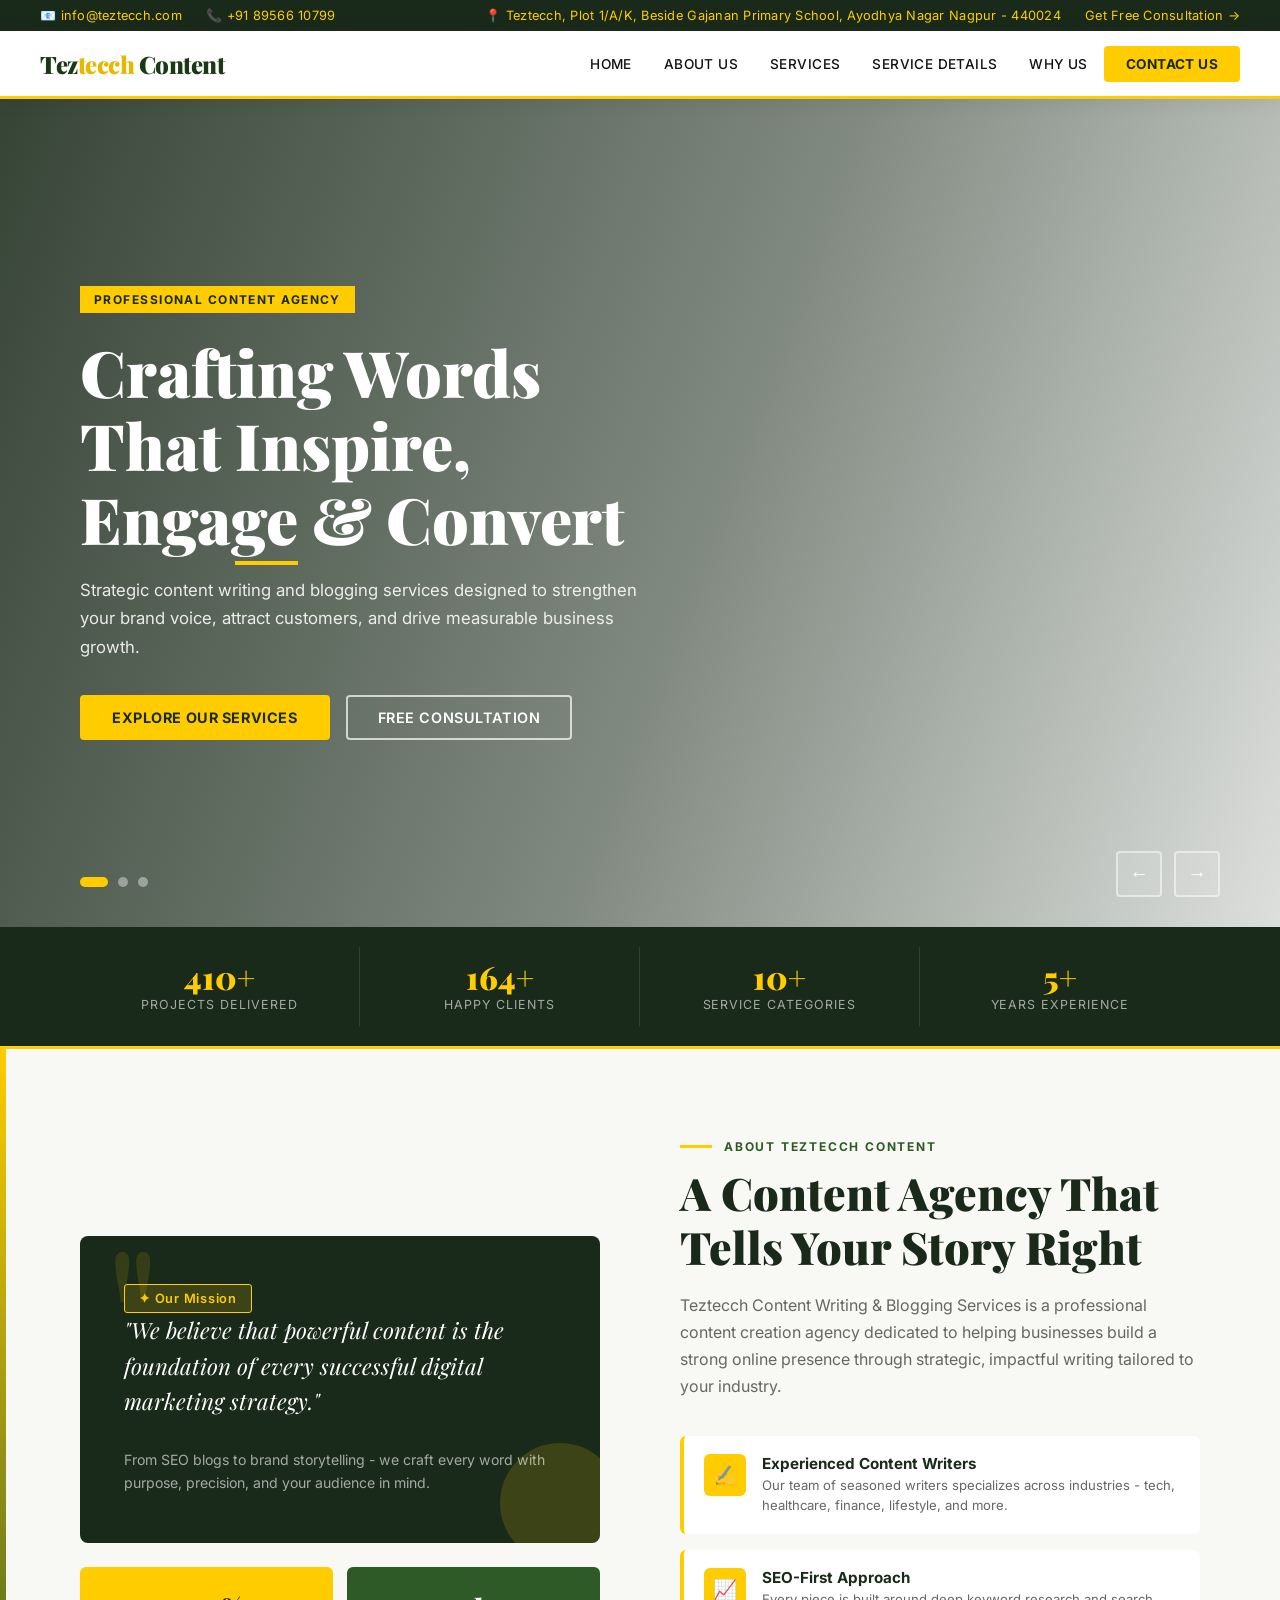
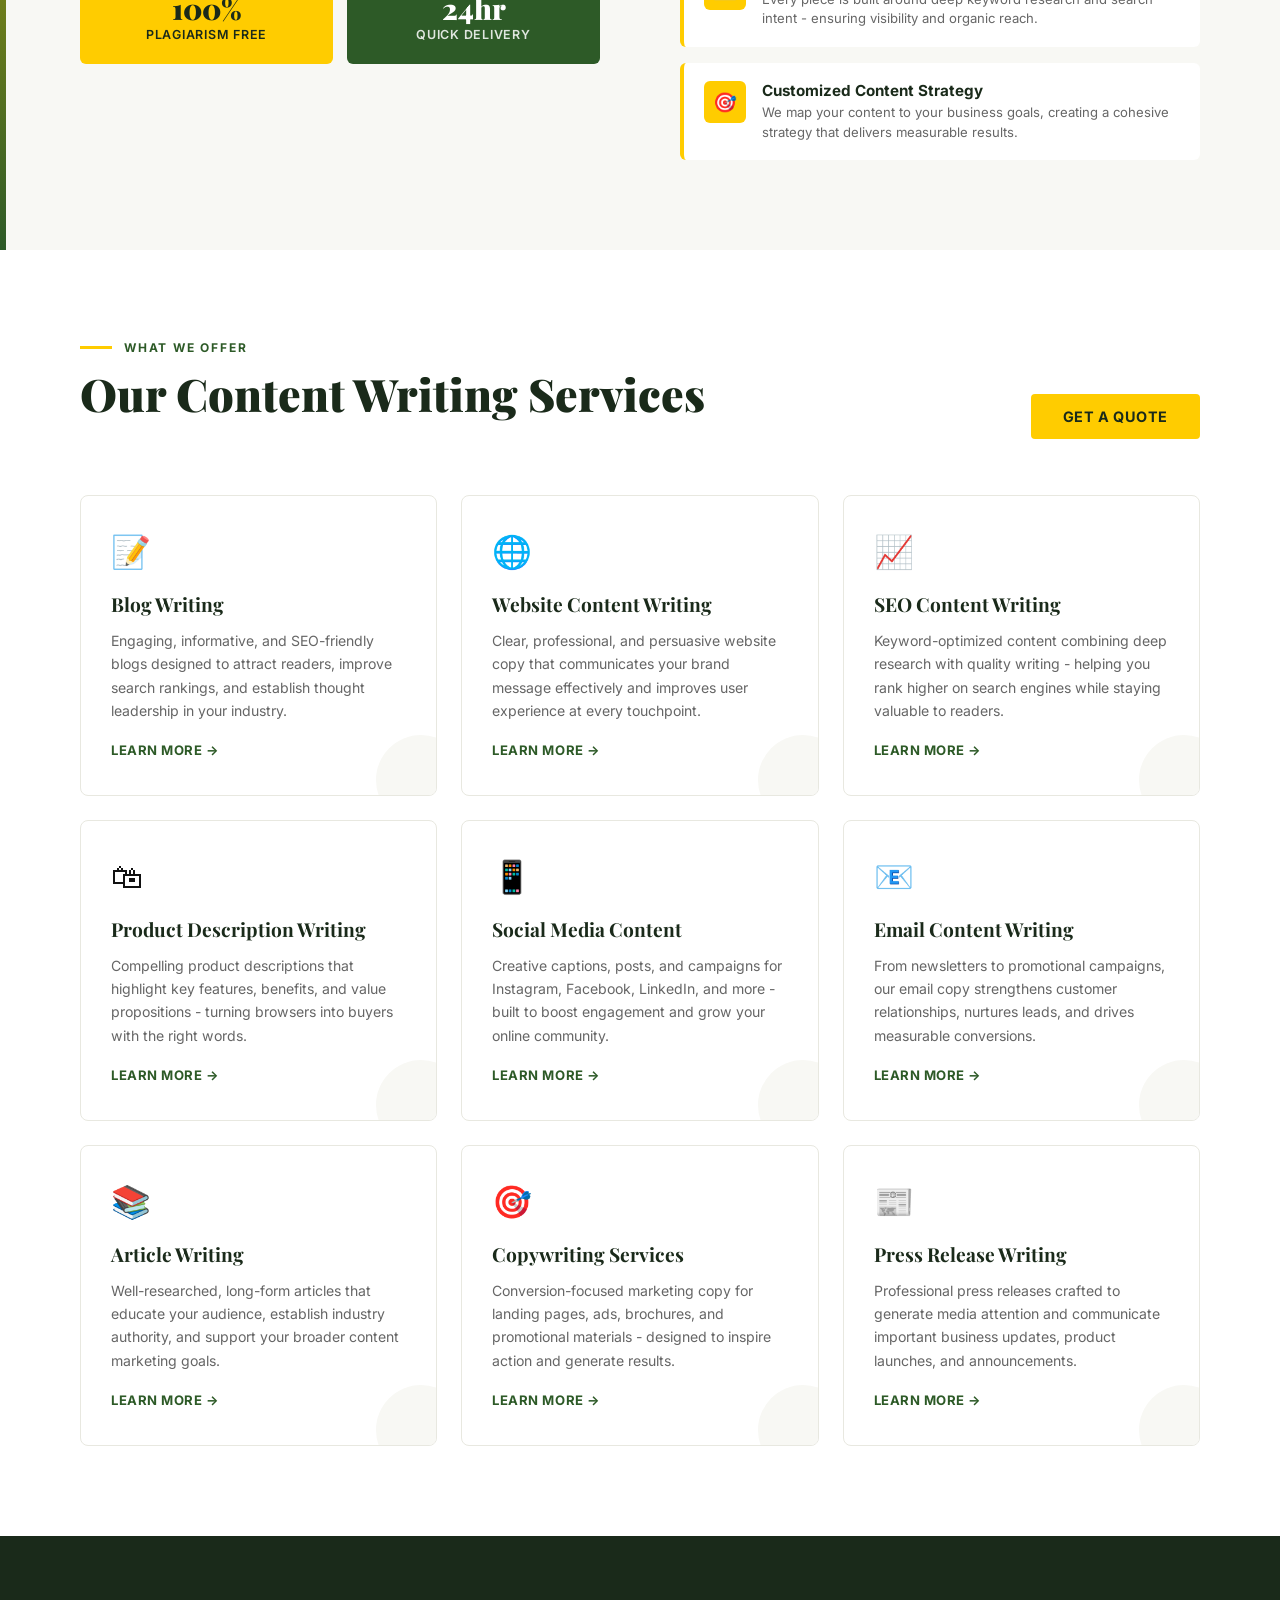
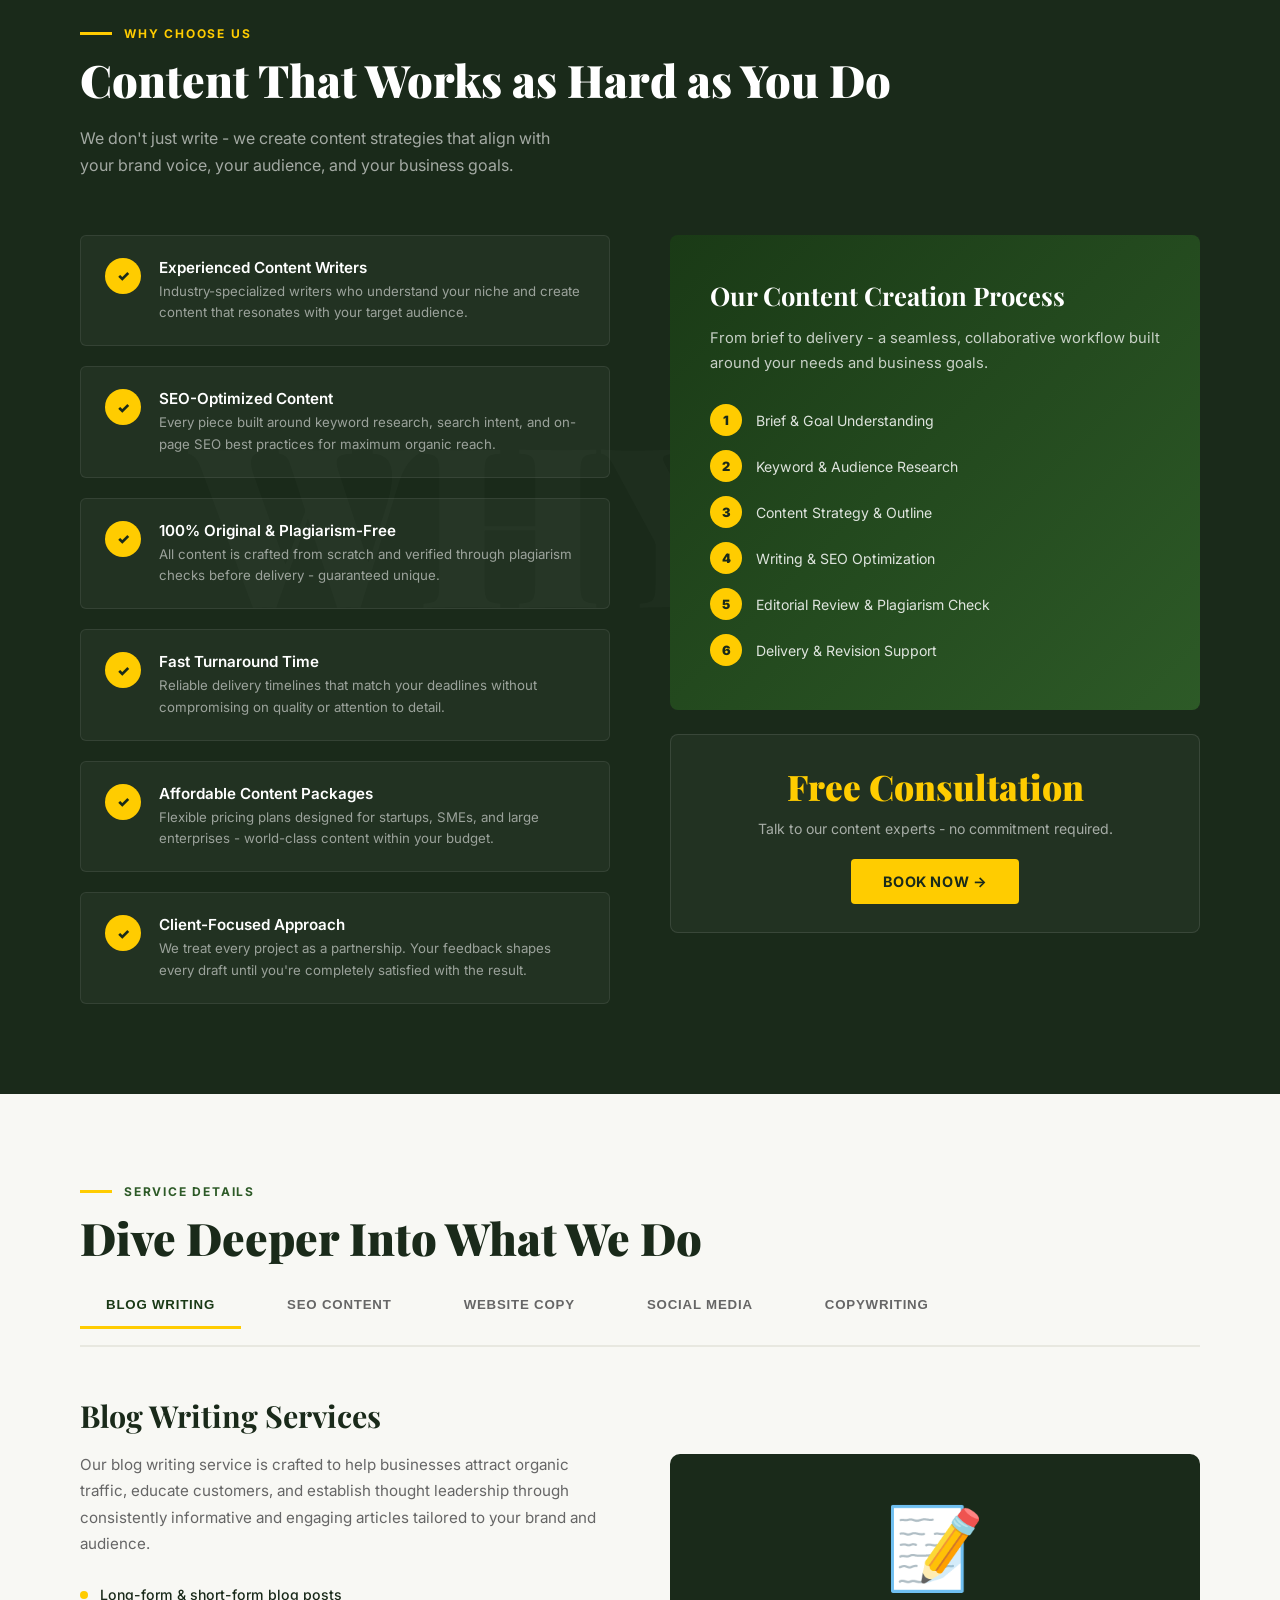
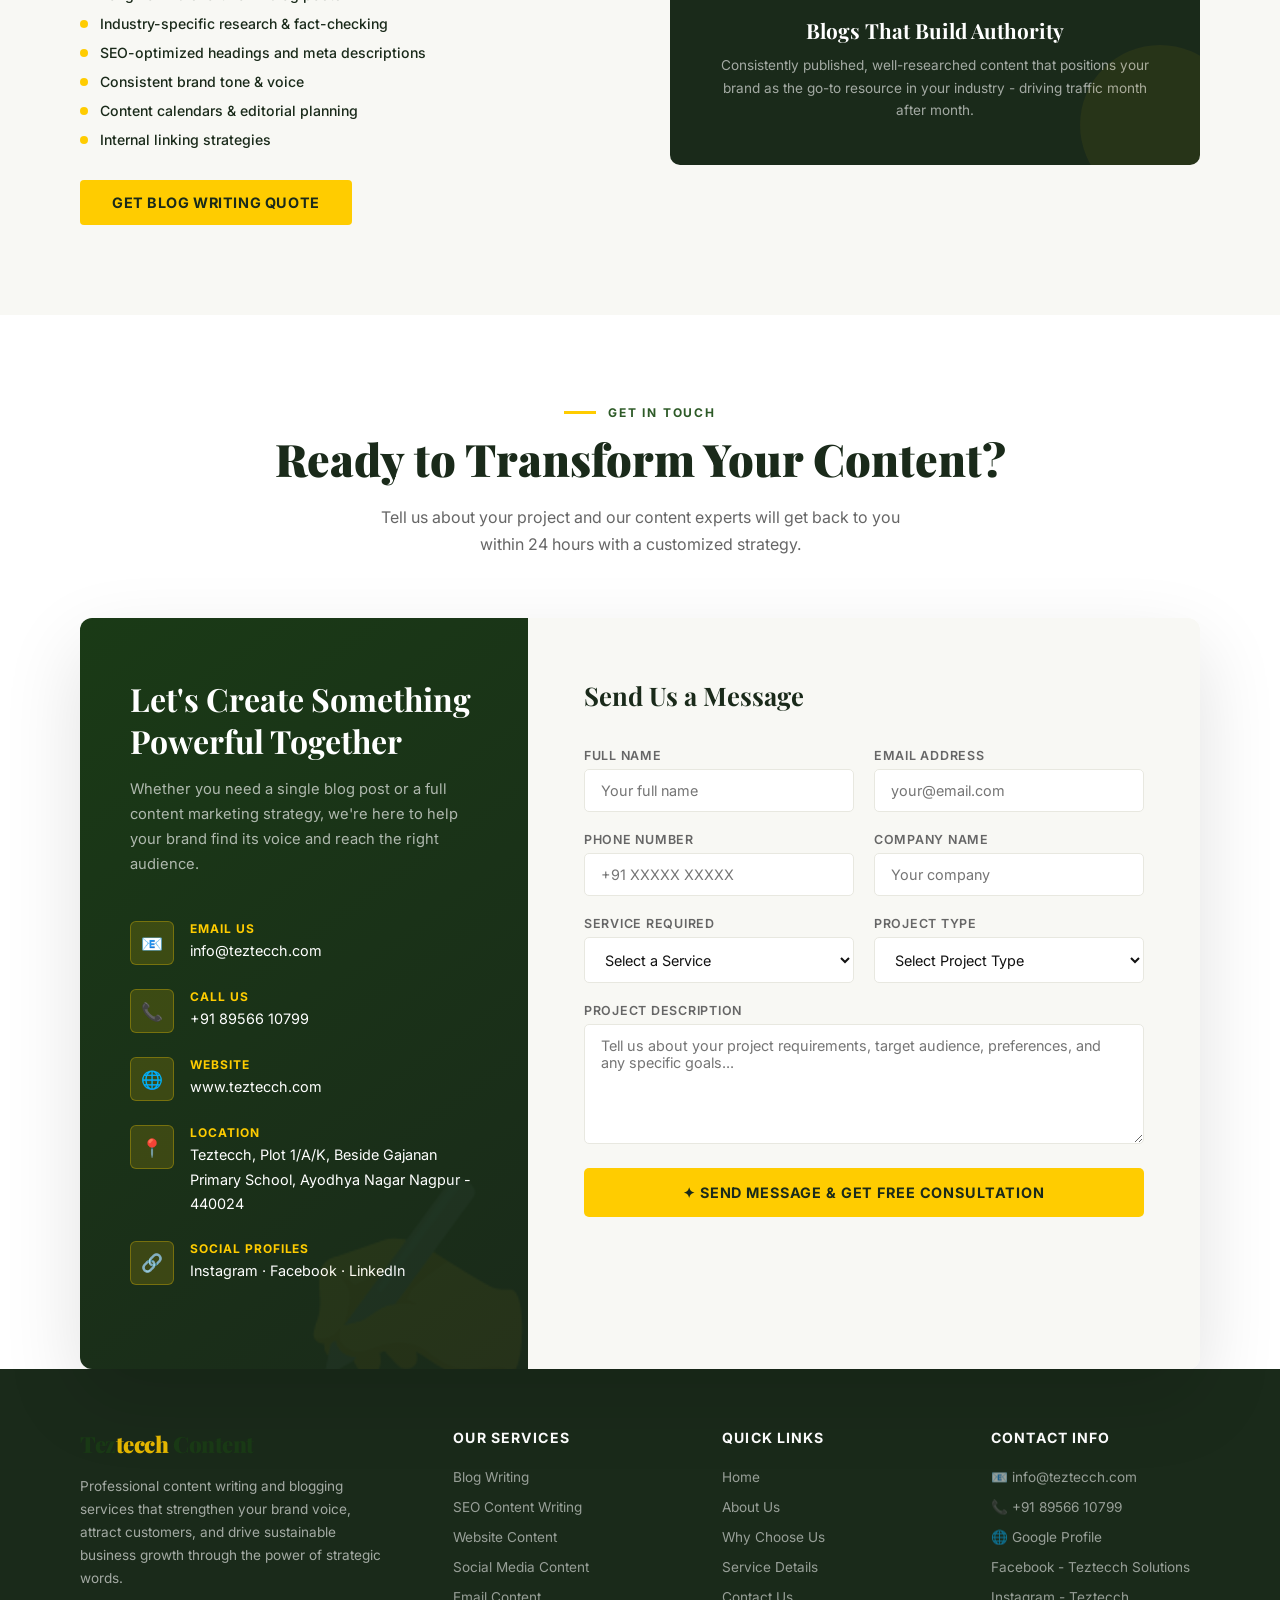
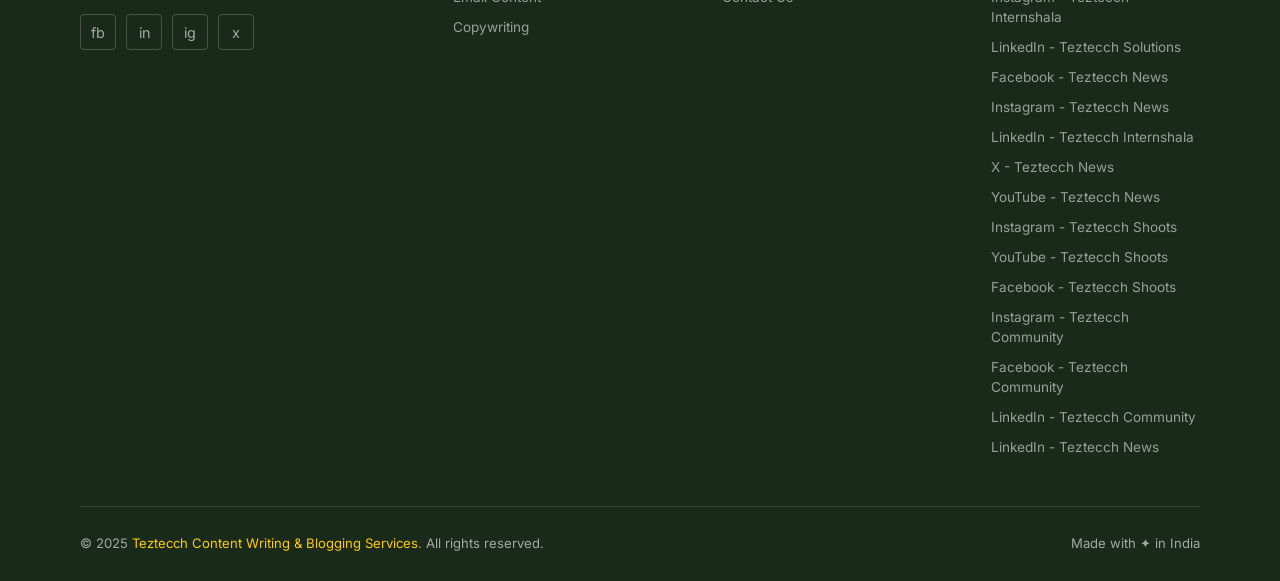
<file: index.html>
<!DOCTYPE html>
<html lang="en">
<head>
<meta charset="UTF-8">
<meta name="viewport" content="width=device-width, initial-scale=1.0">
<title>Teztecch Content Writing & Blogging Services</title>
<link rel="preconnect" href="https://fonts.googleapis.com">
<link rel="preconnect" href="https://fonts.gstatic.com" crossorigin>
<link href="https://fonts.googleapis.com/css2?family=Playfair+Display:ital,wght@0,400;0,700;0,900;1,400&family=Inter:wght@300;400;500;600;700&display=swap" rel="stylesheet">
<link rel="stylesheet" href="styles.css">
<link rel="stylesheet" href="contact-form.css">
<script defer src="script.js"></script>
<script defer src="contact-form.js"></script>
</head>
<body>

<div class="topbar">
  <div>
    <span>📧 info@teztecch.com</span>
    <span>📞 +91 89566 10799</span>
  </div>
  <div>
    <span>📍 Teztecch, Plot 1/A/K, Beside Gajanan Primary School, Ayodhya Nagar Nagpur - 440024</span>
    <a href="#contact">Get Free Consultation →</a>
  </div>
</div>

<nav id="navbar">
  <div class="logo">Tez<span>tecch</span> Content</div>
  <ul class="nav-links" id="navLinks">
    <li><a href="#hero">Home</a></li>
    <li><a href="#about">About Us</a></li>
    <li><a href="#services">Services</a></li>
    <li><a href="#details">Service Details</a></li>
    <li><a href="#why">Why Us</a></li>
    <li><a href="#contact" class="nav-cta">Contact Us</a></li>
  </ul>
  <button class="hamburger" id="hamburger" type="button" aria-label="Open menu" aria-expanded="false" aria-controls="navLinks">
    <span class="hamburger-icon">☰</span>
  </button>
</nav>

<section class="hero" id="hero">
  <div class="slide active" id="slide-0">
    <div class="slide-bg" style="background-image: url('https://images.unsplash.com/photo-1455390582262-044cdead277a?w=1600&q=80');"></div>
    <div class="slide-overlay"></div>
    <div class="slide-content">
      <div class="slide-tag">Professional Content Agency</div>
      <h1>Crafting Words That <span class="hero-underline">Inspire, Engage</span> & Convert</h1>
      <p>Strategic content writing and blogging services designed to strengthen your brand voice, attract customers, and drive measurable business growth.</p>
      <div class="slide-btns">
        <a href="#services" class="btn-primary">Explore Our Services</a>
        <a href="#contact" class="btn-outline">Free Consultation</a>
      </div>
    </div>
  </div>

  <div class="slide" id="slide-1">
    <div class="slide-bg" style="background-image: url('https://images.unsplash.com/photo-1542435503-5c7d20e0bf12?w=1600&q=80');"></div>
    <div class="slide-overlay"></div>
    <div class="slide-content">
      <div class="slide-tag">SEO Content Writing</div>
      <h1>Content That <span class="hero-underline">Ranks Higher</span> on Search Engines</h1>
      <p>Keyword-optimized blogs and website content that drive organic traffic while delivering real value to your readers. Your growth starts with the right words.</p>
      <div class="slide-btns">
        <a href="#services" class="btn-primary">Our SEO Services</a>
        <a href="#about" class="btn-outline">Learn More</a>
      </div>
    </div>
  </div>

  <div class="slide" id="slide-2">
    <div class="slide-bg" style="background-image: url('https://images.unsplash.com/photo-1499750310107-5fef28a66643?w=1600&q=80');"></div>
    <div class="slide-overlay"></div>
    <div class="slide-content">
      <div class="slide-tag">Brand Storytelling</div>
      <h1>Your Brand Has a <span class="hero-underline">Story Worth</span> Telling</h1>
      <p>We transform your unique business vision into compelling narratives that build credibility, foster trust, and turn readers into loyal customers.</p>
      <div class="slide-btns">
        <a href="#contact" class="btn-primary">Start Your Story</a>
        <a href="#why" class="btn-outline">Why Choose Us</a>
      </div>
    </div>
  </div>

  <div class="slider-controls" id="sliderDots">
    <button class="dot active" type="button" aria-label="Go to slide 1"></button>
    <button class="dot" type="button" aria-label="Go to slide 2"></button>
    <button class="dot" type="button" aria-label="Go to slide 3"></button>
  </div>

  <div class="slider-arrows">
    <button class="arrow-btn" type="button" aria-label="Previous slide">&#8592;</button>
    <button class="arrow-btn" type="button" aria-label="Next slide">&#8594;</button>
  </div>
</section>

<div class="stats-bar">
  <div class="stat-item reveal">
    <div class="stat-num" data-target="500">0</div>
    <div class="stat-label">Projects Delivered</div>
  </div>
  <div class="stat-item reveal">
    <div class="stat-num" data-target="200">0</div>
    <div class="stat-label">Happy Clients</div>
  </div>
  <div class="stat-item reveal">
    <div class="stat-num" data-target="10">0</div>
    <div class="stat-label">Service Categories</div>
  </div>
  <div class="stat-item reveal">
    <div class="stat-num" data-target="5">0</div>
    <div class="stat-label">Years Experience</div>
  </div>
</div>

<section id="about">
  <div class="about-grid">
    <div class="about-visual reveal">
      <div class="about-card-main">
        <div class="mission-tag">✦ Our Mission</div>
        <blockquote>"We believe that powerful content is the foundation of every successful digital marketing strategy."</blockquote>
        <p class="about-note">From SEO blogs to brand storytelling - we craft every word with purpose, precision, and your audience in mind.</p>
        <div class="about-card-accent"></div>
      </div>
      <div class="about-badges">
        <div class="about-badge yellow-badge">
          <div class="badge-num">100%</div>
          <div class="badge-label">Plagiarism Free</div>
        </div>
        <div class="about-badge green-badge">
          <div class="badge-num">24hr</div>
          <div class="badge-label">Quick Delivery</div>
        </div>
      </div>
    </div>

    <div class="reveal">
      <div class="section-eyebrow">About Teztecch Content</div>
      <h2 class="section-title">A Content Agency That Tells Your Story Right</h2>
      <p class="section-sub about-text">Teztecch Content Writing & Blogging Services is a professional content creation agency dedicated to helping businesses build a strong online presence through strategic, impactful writing tailored to your industry.</p>
      <div class="about-features">
        <div class="about-feature">
          <div class="feature-icon">✍</div>
          <div class="feature-text">
            <h4>Experienced Content Writers</h4>
            <p>Our team of seasoned writers specializes across industries - tech, healthcare, finance, lifestyle, and more.</p>
          </div>
        </div>
        <div class="about-feature">
          <div class="feature-icon">📈</div>
          <div class="feature-text">
            <h4>SEO-First Approach</h4>
            <p>Every piece is built around deep keyword research and search intent - ensuring visibility and organic reach.</p>
          </div>
        </div>
        <div class="about-feature">
          <div class="feature-icon">🎯</div>
          <div class="feature-text">
            <h4>Customized Content Strategy</h4>
            <p>We map your content to your business goals, creating a cohesive strategy that delivers measurable results.</p>
          </div>
        </div>
      </div>
    </div>
  </div>
</section>

<section id="services">
  <div class="services-header reveal">
    <div>
      <div class="section-eyebrow">What We Offer</div>
      <h2 class="section-title">Our Content Writing Services</h2>
    </div>
    <a href="#contact" class="btn-primary services-quote">Get a Quote</a>
  </div>

  <div class="services-grid">
    <div class="service-card reveal">
      <span class="service-icon">📝</span>
      <h3>Blog Writing</h3>
      <p>Engaging, informative, and SEO-friendly blogs designed to attract readers, improve search rankings, and establish thought leadership in your industry.</p>
      <a href="#details" class="service-link">Learn More →</a>
    </div>
    <div class="service-card reveal">
      <span class="service-icon">🌐</span>
      <h3>Website Content Writing</h3>
      <p>Clear, professional, and persuasive website copy that communicates your brand message effectively and improves user experience at every touchpoint.</p>
      <a href="#details" class="service-link">Learn More →</a>
    </div>
    <div class="service-card reveal">
      <span class="service-icon">📈</span>
      <h3>SEO Content Writing</h3>
      <p>Keyword-optimized content combining deep research with quality writing - helping you rank higher on search engines while staying valuable to readers.</p>
      <a href="#details" class="service-link">Learn More →</a>
    </div>
    <div class="service-card reveal">
      <span class="service-icon">🛍</span>
      <h3>Product Description Writing</h3>
      <p>Compelling product descriptions that highlight key features, benefits, and value propositions - turning browsers into buyers with the right words.</p>
      <a href="#details" class="service-link">Learn More →</a>
    </div>
    <div class="service-card reveal">
      <span class="service-icon">📱</span>
      <h3>Social Media Content</h3>
      <p>Creative captions, posts, and campaigns for Instagram, Facebook, LinkedIn, and more - built to boost engagement and grow your online community.</p>
      <a href="#details" class="service-link">Learn More →</a>
    </div>
    <div class="service-card reveal">
      <span class="service-icon">📧</span>
      <h3>Email Content Writing</h3>
      <p>From newsletters to promotional campaigns, our email copy strengthens customer relationships, nurtures leads, and drives measurable conversions.</p>
      <a href="#details" class="service-link">Learn More →</a>
    </div>
    <div class="service-card reveal">
      <span class="service-icon">📚</span>
      <h3>Article Writing</h3>
      <p>Well-researched, long-form articles that educate your audience, establish industry authority, and support your broader content marketing goals.</p>
      <a href="#details" class="service-link">Learn More →</a>
    </div>
    <div class="service-card reveal">
      <span class="service-icon">🎯</span>
      <h3>Copywriting Services</h3>
      <p>Conversion-focused marketing copy for landing pages, ads, brochures, and promotional materials - designed to inspire action and generate results.</p>
      <a href="#details" class="service-link">Learn More →</a>
    </div>
    <div class="service-card reveal">
      <span class="service-icon">📰</span>
      <h3>Press Release Writing</h3>
      <p>Professional press releases crafted to generate media attention and communicate important business updates, product launches, and announcements.</p>
      <a href="#details" class="service-link">Learn More →</a>
    </div>
  </div>
</section>

<section id="why">
  <div class="reveal">
    <div class="section-eyebrow">Why Choose Us</div>
    <h2 class="section-title">Content That Works as Hard as You Do</h2>
    <p class="section-sub">We don't just write - we create content strategies that align with your brand voice, your audience, and your business goals.</p>
  </div>

  <div class="why-grid">
    <div class="why-list">
      <div class="why-item reveal">
        <div class="why-check">✓</div>
        <div>
          <h4>Experienced Content Writers</h4>
          <p>Industry-specialized writers who understand your niche and create content that resonates with your target audience.</p>
        </div>
      </div>
      <div class="why-item reveal">
        <div class="why-check">✓</div>
        <div>
          <h4>SEO-Optimized Content</h4>
          <p>Every piece built around keyword research, search intent, and on-page SEO best practices for maximum organic reach.</p>
        </div>
      </div>
      <div class="why-item reveal">
        <div class="why-check">✓</div>
        <div>
          <h4>100% Original & Plagiarism-Free</h4>
          <p>All content is crafted from scratch and verified through plagiarism checks before delivery - guaranteed unique.</p>
        </div>
      </div>
      <div class="why-item reveal">
        <div class="why-check">✓</div>
        <div>
          <h4>Fast Turnaround Time</h4>
          <p>Reliable delivery timelines that match your deadlines without compromising on quality or attention to detail.</p>
        </div>
      </div>
      <div class="why-item reveal">
        <div class="why-check">✓</div>
        <div>
          <h4>Affordable Content Packages</h4>
          <p>Flexible pricing plans designed for startups, SMEs, and large enterprises - world-class content within your budget.</p>
        </div>
      </div>
      <div class="why-item reveal">
        <div class="why-check">✓</div>
        <div>
          <h4>Client-Focused Approach</h4>
          <p>We treat every project as a partnership. Your feedback shapes every draft until you're completely satisfied with the result.</p>
        </div>
      </div>
    </div>

    <div class="why-visual reveal">
      <div class="why-feature-box">
        <h3>Our Content Creation Process</h3>
        <p>From brief to delivery - a seamless, collaborative workflow built around your needs and business goals.</p>
        <div class="process-steps">
          <div class="process-step"><div class="step-num">1</div><span>Brief & Goal Understanding</span></div>
          <div class="process-step"><div class="step-num">2</div><span>Keyword & Audience Research</span></div>
          <div class="process-step"><div class="step-num">3</div><span>Content Strategy & Outline</span></div>
          <div class="process-step"><div class="step-num">4</div><span>Writing & SEO Optimization</span></div>
          <div class="process-step"><div class="step-num">5</div><span>Editorial Review & Plagiarism Check</span></div>
          <div class="process-step"><div class="step-num">6</div><span>Delivery & Revision Support</span></div>
        </div>
      </div>
      <div class="consultation-card">
        <div class="consultation-title">Free Consultation</div>
        <p>Talk to our content experts - no commitment required.</p>
        <a href="#contact" class="btn-primary">Book Now →</a>
      </div>
    </div>
  </div>
</section>

<section id="details">
  <div class="reveal">
    <div class="section-eyebrow">Service Details</div>
    <h2 class="section-title">Dive Deeper Into What We Do</h2>
  </div>

  <div class="details-tabs reveal">
    <button class="tab-btn active" type="button" data-tab="tab-blog">Blog Writing</button>
    <button class="tab-btn" type="button" data-tab="tab-seo">SEO Content</button>
    <button class="tab-btn" type="button" data-tab="tab-web">Website Copy</button>
    <button class="tab-btn" type="button" data-tab="tab-social">Social Media</button>
    <button class="tab-btn" type="button" data-tab="tab-copy">Copywriting</button>
  </div>

  <div id="tab-blog" class="tab-panel active">
    <div class="detail-content reveal">
      <h3>Blog Writing Services</h3>
      <p>Our blog writing service is crafted to help businesses attract organic traffic, educate customers, and establish thought leadership through consistently informative and engaging articles tailored to your brand and audience.</p>
      <div class="detail-points">
        <div class="detail-point">Long-form & short-form blog posts</div>
        <div class="detail-point">Industry-specific research & fact-checking</div>
        <div class="detail-point">SEO-optimized headings and meta descriptions</div>
        <div class="detail-point">Consistent brand tone & voice</div>
        <div class="detail-point">Content calendars & editorial planning</div>
        <div class="detail-point">Internal linking strategies</div>
      </div>
      <a href="#contact" class="btn-primary detail-cta">Get Blog Writing Quote</a>
    </div>
    <div class="detail-visual reveal">
      <span class="detail-visual-icon">📝</span>
      <h4>Blogs That Build Authority</h4>
      <p>Consistently published, well-researched content that positions your brand as the go-to resource in your industry - driving traffic month after month.</p>
    </div>
  </div>

  <div id="tab-seo" class="tab-panel">
    <div class="detail-content reveal">
      <h3>SEO Content Writing</h3>
      <p>Our SEO specialists combine advanced keyword research with quality writing to create content that ranks on the first page of Google while remaining genuinely valuable and engaging to human readers.</p>
      <div class="detail-points">
        <div class="detail-point">Comprehensive keyword research & mapping</div>
        <div class="detail-point">Competitor content gap analysis</div>
        <div class="detail-point">On-page SEO (titles, meta, H1-H6 structure)</div>
        <div class="detail-point">LSI keyword integration</div>
        <div class="detail-point">Schema markup guidance</div>
        <div class="detail-point">Monthly performance reporting</div>
      </div>
      <a href="#contact" class="btn-primary detail-cta">Improve Your Rankings</a>
    </div>
    <div class="detail-visual reveal">
      <span class="detail-visual-icon">📈</span>
      <h4>Rank. Convert. Grow.</h4>
      <p>SEO content that doesn't just rank - it converts visitors into leads and customers through strategic, intent-driven writing.</p>
    </div>
  </div>

  <div id="tab-web" class="tab-panel">
    <div class="detail-content reveal">
      <h3>Website Content Writing</h3>
      <p>We create clear, professional, and persuasive website copy that reflects your brand identity, communicates your value proposition, and guides visitors toward taking the next step.</p>
      <div class="detail-points">
        <div class="detail-point">Homepage & landing page copy</div>
        <div class="detail-point">About us & team page narratives</div>
        <div class="detail-point">Service & product page descriptions</div>
        <div class="detail-point">CTA optimization for conversions</div>
        <div class="detail-point">FAQs, policies & legal content</div>
        <div class="detail-point">Tone-of-voice guides</div>
      </div>
      <a href="#contact" class="btn-primary detail-cta">Revamp Your Website Copy</a>
    </div>
    <div class="detail-visual reveal">
      <span class="detail-visual-icon">🌐</span>
      <h4>Words That Welcome & Convert</h4>
      <p>Your website is your best salesperson. We write copy that instantly communicates your value and keeps visitors engaged from first click to final CTA.</p>
    </div>
  </div>

  <div id="tab-social" class="tab-panel">
    <div class="detail-content reveal">
      <h3>Social Media Content</h3>
      <p>We craft creative, platform-specific content for Instagram, Facebook, LinkedIn, and X - from compelling captions and campaign themes to full content calendars that keep your audience engaged.</p>
      <div class="detail-points">
        <div class="detail-point">Monthly content calendars</div>
        <div class="detail-point">Instagram captions & hashtag strategy</div>
        <div class="detail-point">LinkedIn thought-leadership posts</div>
        <div class="detail-point">Facebook post copy & ad captions</div>
        <div class="detail-point">Campaign concepts & seasonal content</div>
        <div class="detail-point">Bio & profile optimization copy</div>
      </div>
      <a href="#contact" class="btn-primary detail-cta">Boost Your Social Presence</a>
    </div>
    <div class="detail-visual reveal">
      <span class="detail-visual-icon">📱</span>
      <h4>Content That Stops the Scroll</h4>
      <p>In a sea of noise, your content needs to stand out instantly. We write social copy that sparks engagement, builds community, and drives brand awareness.</p>
    </div>
  </div>

  <div id="tab-copy" class="tab-panel">
    <div class="detail-content reveal">
      <h3>Copywriting Services</h3>
      <p>Our conversion copywriters create persuasive marketing materials - landing pages, ads, brochures, and pitch decks - designed with one goal: to inspire action and generate measurable results for your business.</p>
      <div class="detail-points">
        <div class="detail-point">Landing page & sales page copy</div>
        <div class="detail-point">Google & Meta ad copy</div>
        <div class="detail-point">Brochure & flyer content</div>
        <div class="detail-point">Pitch decks & investor narratives</div>
        <div class="detail-point">Video scripts & explainer copy</div>
        <div class="detail-point">A/B testing copy variations</div>
      </div>
      <a href="#contact" class="btn-primary detail-cta">Drive More Conversions</a>
    </div>
    <div class="detail-visual reveal">
      <span class="detail-visual-icon">🎯</span>
      <h4>Copy That Converts</h4>
      <p>Every word earns its place. Our copywriting is rooted in consumer psychology and proven frameworks that turn readers into buyers, every time.</p>
    </div>
  </div>
</section>

<section id="contact">
  <div class="contact-intro reveal">
    <div class="section-eyebrow contact-eyebrow">Get In Touch</div>
    <h2 class="section-title contact-title">Ready to Transform Your Content?</h2>
    <p class="section-sub contact-sub">Tell us about your project and our content experts will get back to you within 24 hours with a customized strategy.</p>
  </div>

  <div class="contact-grid reveal">
    <div class="contact-info">
      <h3>Let's Create Something Powerful Together</h3>
      <p>Whether you need a single blog post or a full content marketing strategy, we're here to help your brand find its voice and reach the right audience.</p>

      <div class="contact-detail">
        <div class="contact-detail-icon">📧</div>
        <div>
          <h5>Email Us</h5>
          <p>info@teztecch.com</p>
        </div>
      </div>
      <div class="contact-detail">
        <div class="contact-detail-icon">📞</div>
        <div>
          <h5>Call Us</h5>
          <p><a href="tel:+918956610799">+91 89566 10799</a></p>
        </div>
      </div>
      <div class="contact-detail">
        <div class="contact-detail-icon">🌐</div>
        <div>
          <h5>Website</h5>
          <p>www.teztecch.com</p>
        </div>
      </div>
      <div class="contact-detail">
        <div class="contact-detail-icon">📍</div>
        <div>
          <h5>Location</h5>
          <p>Teztecch, Plot 1/A/K, Beside Gajanan Primary School, Ayodhya Nagar Nagpur - 440024</p>
        </div>
      </div>
      <div class="contact-detail">
        <div class="contact-detail-icon">🔗</div>
        <div>
          <h5>Social Profiles</h5>
          <p>
            <a href="https://www.instagram.com/teztecch_internshala_?igsh=MXVpcW4wNjFvZGV6eg==" target="_blank" rel="noopener noreferrer">Instagram</a> ·
            <a href="https://www.facebook.com/share/1BpdQfg9Eu/" target="_blank" rel="noopener noreferrer">Facebook</a> ·
            <a href="https://www.linkedin.com/company/teztecchsolutions/" target="_blank" rel="noopener noreferrer">LinkedIn</a>
          </p>
        </div>
      </div>
    </div>

    <div class="contact-form-wrap" id="contactFormMount"></div>
  </div>
</section>

<footer>
  <div class="footer-grid">
    <div class="footer-brand">
      <div class="logo">Tez<span>tecch</span> Content</div>
      <p>Professional content writing and blogging services that strengthen your brand voice, attract customers, and drive sustainable business growth through the power of strategic words.</p>
      <div class="social-links">
        <a href="https://www.facebook.com/share/1BpdQfg9Eu/" class="social-link" target="_blank" rel="noopener noreferrer">fb</a>
        <a href="https://www.linkedin.com/company/teztecchsolutions/" class="social-link" target="_blank" rel="noopener noreferrer">in</a>
        <a href="https://www.instagram.com/teztecch_internshala_?igsh=MXVpcW4wNjFvZGV6eg==" class="social-link" target="_blank" rel="noopener noreferrer">ig</a>
        <a href="https://x.com/TeztecchNews" class="social-link" target="_blank" rel="noopener noreferrer">x</a>
      </div>
    </div>
    <div class="footer-col">
      <h4>Our Services</h4>
      <ul>
        <li><a href="#services">Blog Writing</a></li>
        <li><a href="#services">SEO Content Writing</a></li>
        <li><a href="#services">Website Content</a></li>
        <li><a href="#services">Social Media Content</a></li>
        <li><a href="#services">Email Content</a></li>
        <li><a href="#services">Copywriting</a></li>
      </ul>
    </div>
    <div class="footer-col">
      <h4>Quick Links</h4>
      <ul>
        <li><a href="#hero">Home</a></li>
        <li><a href="#about">About Us</a></li>
        <li><a href="#why">Why Choose Us</a></li>
        <li><a href="#details">Service Details</a></li>
        <li><a href="#contact">Contact Us</a></li>
      </ul>
    </div>
    <div class="footer-col">
      <h4>Contact Info</h4>
      <ul>
        <li><a href="mailto:info@teztecch.com">📧 info@teztecch.com</a></li>
        <li><a href="tel:+918956610799">📞 +91 89566 10799</a></li>
        <li><a href="https://share.google/euGa3iUNjhhu7MTXf" target="_blank" rel="noopener noreferrer">🌐 Google Profile</a></li>
        <li><a href="https://www.facebook.com/share/1BpdQfg9Eu/" target="_blank" rel="noopener noreferrer">Facebook - Teztecch Solutions</a></li>
        <li><a href="https://www.instagram.com/teztecch_internshala_?igsh=MXVpcW4wNjFvZGV6eg==" target="_blank" rel="noopener noreferrer">Instagram - Teztecch Internshala</a></li>
        <li><a href="https://www.linkedin.com/company/teztecchsolutions/" target="_blank" rel="noopener noreferrer">LinkedIn - Teztecch Solutions</a></li>
        <li><a href="https://www.facebook.com/share/1CKDaKm5ko/" target="_blank" rel="noopener noreferrer">Facebook - Teztecch News</a></li>
        <li><a href="https://www.instagram.com/teztecchnews?igsh=MXBzeGdub3ozcGtzcg==" target="_blank" rel="noopener noreferrer">Instagram - Teztecch News</a></li>
        <li><a href="https://www.linkedin.com/company/teztecch-internshala/" target="_blank" rel="noopener noreferrer">LinkedIn - Teztecch Internshala</a></li>
        <li><a href="https://x.com/TeztecchNews" target="_blank" rel="noopener noreferrer">X - Teztecch News</a></li>
        <li><a href="https://youtube.com/@teztecchnews?si=rUiuHzvhxDsc55Mp" target="_blank" rel="noopener noreferrer">YouTube - Teztecch News</a></li>
        <li><a href="https://www.instagram.com/shootbyteztecch?igsh=OWw4emh4YWd1OTJi" target="_blank" rel="noopener noreferrer">Instagram - Teztecch Shoots</a></li>
        <li><a href="https://youtube.com/@teztecchshoot?si=GdIlBGomSUwuZ-0g" target="_blank" rel="noopener noreferrer">YouTube - Teztecch Shoots</a></li>
        <li><a href="https://www.facebook.com/share/1AAiCgfynw/" target="_blank" rel="noopener noreferrer">Facebook - Teztecch Shoots</a></li>
        <li><a href="https://www.instagram.com/teztecch.community?igsh=cTEyb2FlM3dsOWZt" target="_blank" rel="noopener noreferrer">Instagram - Teztecch Community</a></li>
        <li><a href="https://www.facebook.com/share/1D6VfMvD9E/" target="_blank" rel="noopener noreferrer">Facebook - Teztecch Community</a></li>
        <li><a href="https://www.linkedin.com/company/teztecch-community/" target="_blank" rel="noopener noreferrer">LinkedIn - Teztecch Community</a></li>
        <li><a href="https://www.linkedin.com/company/teztecch-news/" target="_blank" rel="noopener noreferrer">LinkedIn - Teztecch News</a></li>
      </ul>
    </div>
  </div>
  <div class="footer-bottom">
    <div>© 2025 <span>Teztecch Content Writing & Blogging Services</span>. All rights reserved.</div>
    <div>Made with ✦ in India</div>
  </div>
</footer>

<button class="scroll-top" id="scrollTop" type="button" aria-label="Scroll to top">↑</button>

</body>
</html>
</file>
<file: styles.css>
* {
  margin: 0;
  padding: 0;
  box-sizing: border-box;
}

:root {
  --yellow: #ffcc00;
  --yellow-dark: #e6b800;
  --green: #2d5a27;
  --green-dark: #1a3a16;
  --green-light: #3d7a35;
  --black: #111111;
  --near-black: #1a2a1a;
  --white: #ffffff;
  --off-white: #f8f8f4;
  --gray: #666666;
  --light-gray: #e8e8e0;
}

html {
  scroll-behavior: smooth;
  overflow-x: hidden;
}

body {
  font-family: 'Inter', sans-serif;
  background: var(--white);
  color: var(--black);
  overflow-x: hidden;
}

img,
svg,
video,
canvas {
  max-width: 100%;
  height: auto;
}

.topbar {
  background: var(--near-black);
  color: var(--yellow);
  font-size: 0.8rem;
  padding: 8px 40px;
  display: flex;
  justify-content: space-between;
  align-items: center;
  letter-spacing: 0.02em;
}

.topbar a {
  color: var(--yellow);
  text-decoration: none;
}

.topbar span {
  margin-right: 20px;
}

nav {
  position: sticky;
  top: 0;
  z-index: 1000;
  background: var(--white);
  border-bottom: 3px solid var(--yellow);
  padding: 0 40px;
  display: flex;
  align-items: center;
  justify-content: space-between;
  height: 68px;
  box-shadow: 0 2px 20px rgba(0, 0, 0, 0.08);
  transition: all 0.3s ease;
}

.logo {
  font-family: 'Playfair Display', serif;
  font-size: 1.5rem;
  font-weight: 900;
  color: var(--green-dark);
  letter-spacing: -0.02em;
}

.logo span {
  color: var(--yellow-dark);
}

.nav-links {
  display: flex;
  gap: 0;
  list-style: none;
  align-items: center;
}

.nav-links a {
  display: block;
  padding: 8px 16px;
  color: var(--black);
  text-decoration: none;
  font-size: 0.85rem;
  font-weight: 500;
  letter-spacing: 0.03em;
  text-transform: uppercase;
  position: relative;
  transition: color 0.3s;
}

.nav-links a::after {
  content: '';
  position: absolute;
  bottom: -3px;
  left: 16px;
  right: 16px;
  height: 3px;
  background: var(--yellow);
  transform: scaleX(0);
  transition: transform 0.3s ease;
  transform-origin: center;
}

.nav-links a:hover {
  color: var(--green);
}

.nav-links a:hover::after {
  transform: scaleX(1);
}

.nav-cta {
  background: var(--yellow);
  color: var(--near-black) !important;
  border-radius: 4px;
  padding: 10px 22px !important;
  font-weight: 700 !important;
  transition: background 0.3s, transform 0.2s !important;
}

.nav-cta:hover {
  background: var(--yellow-dark) !important;
  transform: translateY(-2px);
}

.nav-cta::after {
  display: none !important;
}

.hamburger {
  display: none;
  align-items: center;
  justify-content: center;
  cursor: pointer;
  width: 44px;
  height: 44px;
  border: 0;
  background: transparent;
  color: var(--black);
}

.hamburger-icon {
  font-size: 1.7rem;
  line-height: 1;
}

.hero {
  position: relative;
  height: 92vh;
  min-height: 580px;
  overflow: hidden;
}

.slide {
  position: absolute;
  inset: 0;
  opacity: 0;
  transition: opacity 1.2s ease;
  display: flex;
  align-items: center;
}

.slide.active {
  opacity: 1;
}

.slide-bg {
  position: absolute;
  inset: 0;
  background-size: cover;
  background-position: center;
  transform: scale(1.05);
  transition: transform 8s ease;
}

.slide.active .slide-bg {
  transform: scale(1);
}

.slide-overlay {
  position: absolute;
  inset: 0;
  background: linear-gradient(110deg, rgba(26, 42, 26, 0.88) 0%, rgba(26, 42, 26, 0.55) 55%, rgba(26, 42, 26, 0.15) 100%);
}

.slide-content {
  position: relative;
  z-index: 2;
  padding: 0 80px;
  max-width: 760px;
}

.slide-tag {
  display: inline-block;
  background: var(--yellow);
  color: var(--near-black);
  font-size: 0.75rem;
  font-weight: 700;
  letter-spacing: 0.12em;
  text-transform: uppercase;
  padding: 6px 14px;
  margin-bottom: 22px;
  transform: translateY(30px);
  opacity: 0;
  transition: all 0.8s ease 0.3s;
}

.slide.active .slide-tag {
  transform: translateY(0);
  opacity: 1;
}

.slide-content h1 {
  font-family: 'Playfair Display', serif;
  font-size: clamp(2.4rem, 5vw, 4rem);
  font-weight: 900;
  color: var(--white);
  line-height: 1.15;
  margin-bottom: 20px;
  transform: translateY(40px);
  opacity: 0;
  transition: all 0.9s ease 0.5s;
}

.slide.active .slide-content h1 {
  transform: translateY(0);
  opacity: 1;
}

.hero-underline {
  display: inline;
  position: relative;
}

.hero-underline::after {
  content: '';
  position: absolute;
  bottom: -4px;
  left: 0;
  width: 0;
  height: 4px;
  background: var(--yellow);
  transition: width 1.2s ease 1.2s;
}

.slide.active .hero-underline::after {
  width: 100%;
}

.slide-content p {
  color: rgba(255, 255, 255, 0.88);
  font-size: 1.05rem;
  line-height: 1.7;
  margin-bottom: 34px;
  transform: translateY(30px);
  opacity: 0;
  transition: all 0.9s ease 0.7s;
  max-width: 560px;
}

.slide.active .slide-content p {
  transform: translateY(0);
  opacity: 1;
}

.slide-btns {
  display: flex;
  gap: 16px;
  flex-wrap: wrap;
  transform: translateY(30px);
  opacity: 0;
  transition: all 0.9s ease 0.9s;
}

.slide.active .slide-btns {
  transform: translateY(0);
  opacity: 1;
}

.btn-primary {
  background: var(--yellow);
  color: var(--near-black);
  padding: 14px 32px;
  font-weight: 700;
  font-size: 0.9rem;
  text-decoration: none;
  letter-spacing: 0.04em;
  text-transform: uppercase;
  border-radius: 4px;
  transition: all 0.3s;
  display: inline-block;
  border: 0;
  cursor: pointer;
}

.btn-primary:hover {
  background: var(--white);
  transform: translateY(-3px);
  box-shadow: 0 8px 24px rgba(255, 204, 0, 0.4);
}

.btn-outline {
  border: 2px solid rgba(255, 255, 255, 0.7);
  color: var(--white);
  padding: 12px 30px;
  font-weight: 600;
  font-size: 0.9rem;
  text-decoration: none;
  letter-spacing: 0.04em;
  text-transform: uppercase;
  border-radius: 4px;
  transition: all 0.3s;
  display: inline-block;
}

.btn-outline:hover {
  border-color: var(--yellow);
  color: var(--yellow);
  transform: translateY(-3px);
}

.slider-controls {
  position: absolute;
  bottom: 40px;
  left: 80px;
  z-index: 10;
  display: flex;
  gap: 10px;
  align-items: center;
}

.dot {
  width: 10px;
  height: 10px;
  border: 0;
  border-radius: 50%;
  background: rgba(255, 255, 255, 0.4);
  cursor: pointer;
  transition: all 0.3s;
}

.dot.active {
  background: var(--yellow);
  width: 28px;
  border-radius: 5px;
}

.slider-arrows {
  position: absolute;
  bottom: 30px;
  right: 60px;
  z-index: 10;
  display: flex;
  gap: 12px;
}

.arrow-btn {
  width: 46px;
  height: 46px;
  border: 2px solid rgba(255, 255, 255, 0.5);
  background: rgba(255, 255, 255, 0.1);
  color: white;
  font-size: 1.2rem;
  cursor: pointer;
  border-radius: 4px;
  display: flex;
  align-items: center;
  justify-content: center;
  transition: all 0.3s;
  backdrop-filter: blur(4px);
}

.arrow-btn:hover {
  background: var(--yellow);
  border-color: var(--yellow);
  color: var(--near-black);
}

.stats-bar {
  background: var(--near-black);
  padding: 20px 80px;
  display: grid;
  grid-template-columns: repeat(4, 1fr);
  gap: 0;
  border-bottom: 3px solid var(--yellow);
}

.stat-item {
  text-align: center;
  padding: 14px 20px;
  border-right: 1px solid rgba(255, 255, 255, 0.1);
}

.stat-item:last-child {
  border-right: none;
}

.stat-num {
  font-family: 'Playfair Display', serif;
  font-size: 2rem;
  font-weight: 900;
  color: var(--yellow);
  line-height: 1;
}

.stat-label {
  font-size: 0.78rem;
  color: rgba(255, 255, 255, 0.6);
  text-transform: uppercase;
  letter-spacing: 0.08em;
  margin-top: 4px;
}

section {
  padding: 90px 80px;
}

.section-eyebrow {
  font-size: 0.75rem;
  font-weight: 700;
  letter-spacing: 0.15em;
  text-transform: uppercase;
  color: var(--green);
  margin-bottom: 12px;
  display: flex;
  align-items: center;
  gap: 12px;
}

.section-eyebrow::before {
  content: '';
  display: block;
  width: 32px;
  height: 3px;
  background: var(--yellow);
  flex-shrink: 0;
}

.section-title {
  font-family: 'Playfair Display', serif;
  font-size: clamp(2rem, 3.5vw, 2.8rem);
  font-weight: 900;
  color: var(--near-black);
  line-height: 1.2;
  margin-bottom: 18px;
}

.section-sub {
  font-size: 1rem;
  color: var(--gray);
  line-height: 1.7;
  max-width: 560px;
}

#about {
  background: var(--off-white);
  position: relative;
  overflow: hidden;
}

#about::before {
  content: '';
  position: absolute;
  top: 0;
  left: 0;
  width: 6px;
  height: 100%;
  background: linear-gradient(to bottom, var(--yellow), var(--green));
}

.about-grid {
  display: grid;
  grid-template-columns: 1fr 1fr;
  gap: 80px;
  align-items: center;
}

.about-visual {
  position: relative;
}

.about-card-main {
  background: var(--near-black);
  border-radius: 8px;
  padding: 48px 44px;
  color: white;
  position: relative;
  overflow: hidden;
}

.about-card-main::before {
  content: '"';
  position: absolute;
  top: -20px;
  left: 24px;
  font-family: 'Playfair Display', serif;
  font-size: 12rem;
  color: var(--yellow);
  opacity: 0.12;
  line-height: 1;
  pointer-events: none;
}

.about-card-main blockquote {
  font-family: 'Playfair Display', serif;
  font-size: 1.4rem;
  font-style: italic;
  line-height: 1.6;
  color: white;
  margin-bottom: 28px;
  position: relative;
  z-index: 1;
}

.about-note {
  color: rgba(255, 255, 255, 0.6);
  font-size: 0.88rem;
  line-height: 1.65;
  position: relative;
  z-index: 1;
}

.about-card-accent {
  position: absolute;
  bottom: -20px;
  right: -20px;
  width: 120px;
  height: 120px;
  background: var(--yellow);
  border-radius: 50%;
  opacity: 0.15;
}

.mission-tag {
  display: inline-flex;
  align-items: center;
  gap: 8px;
  background: rgba(255, 204, 0, 0.15);
  border: 1px solid var(--yellow);
  color: var(--yellow);
  font-size: 0.8rem;
  font-weight: 600;
  padding: 6px 14px;
  border-radius: 3px;
  letter-spacing: 0.06em;
}

.about-features {
  margin-top: 36px;
  display: flex;
  flex-direction: column;
  gap: 16px;
}

.about-feature {
  display: flex;
  align-items: flex-start;
  gap: 16px;
  padding: 18px 20px;
  background: var(--white);
  border-radius: 6px;
  border-left: 4px solid var(--yellow);
  transition: transform 0.3s, box-shadow 0.3s;
}

.about-feature:hover {
  transform: translateX(6px);
  box-shadow: 4px 4px 20px rgba(0, 0, 0, 0.08);
}

.feature-icon {
  width: 42px;
  height: 42px;
  background: var(--yellow);
  border-radius: 6px;
  display: flex;
  align-items: center;
  justify-content: center;
  font-size: 1.2rem;
  flex-shrink: 0;
}

.feature-text h4 {
  font-weight: 700;
  font-size: 0.95rem;
  margin-bottom: 3px;
  color: var(--near-black);
}

.feature-text p {
  font-size: 0.82rem;
  color: var(--gray);
  line-height: 1.5;
}

#services {
  background: var(--white);
}

.services-header {
  display: flex;
  justify-content: space-between;
  align-items: flex-end;
  margin-bottom: 56px;
}

.services-grid {
  display: grid;
  grid-template-columns: repeat(3, 1fr);
  gap: 24px;
}

.service-card {
  background: var(--white);
  border: 1px solid var(--light-gray);
  border-radius: 8px;
  padding: 36px 30px;
  position: relative;
  overflow: hidden;
  transition: all 0.4s ease;
  cursor: default;
}

.service-card::before {
  content: '';
  position: absolute;
  top: 0;
  left: 0;
  right: 0;
  height: 4px;
  background: var(--yellow);
  transform: scaleX(0);
  transform-origin: left;
  transition: transform 0.4s ease;
}

.service-card:hover::before {
  transform: scaleX(1);
}

.service-card:hover {
  border-color: transparent;
  transform: translateY(-6px);
  box-shadow: 0 20px 50px rgba(0, 0, 0, 0.1);
}

.service-card::after {
  content: '';
  position: absolute;
  bottom: -30px;
  right: -30px;
  width: 90px;
  height: 90px;
  border-radius: 50%;
  background: var(--off-white);
  transition: all 0.4s;
}

.service-card:hover::after {
  background: rgba(255, 204, 0, 0.08);
  width: 140px;
  height: 140px;
}

.service-icon {
  font-size: 2rem;
  margin-bottom: 20px;
  display: block;
}

.service-card h3 {
  font-family: 'Playfair Display', serif;
  font-size: 1.2rem;
  font-weight: 700;
  color: var(--near-black);
  margin-bottom: 12px;
}

.service-card p {
  font-size: 0.88rem;
  color: var(--gray);
  line-height: 1.65;
  position: relative;
  z-index: 1;
}

.service-link {
  display: inline-flex;
  align-items: center;
  gap: 6px;
  margin-top: 20px;
  font-size: 0.82rem;
  font-weight: 700;
  color: var(--green);
  text-decoration: none;
  letter-spacing: 0.04em;
  text-transform: uppercase;
  transition: gap 0.3s;
}

.service-link:hover {
  gap: 10px;
  color: var(--green-dark);
}

#why {
  background: var(--near-black);
  position: relative;
  overflow: hidden;
}

#why::before {
  content: 'WHY US';
  position: absolute;
  top: 50%;
  left: 50%;
  transform: translate(-50%, -50%);
  font-family: 'Playfair Display', serif;
  font-size: 14rem;
  font-weight: 900;
  color: rgba(255, 255, 255, 0.02);
  white-space: nowrap;
  pointer-events: none;
}

#why .section-title {
  color: var(--white);
}

#why .section-sub {
  color: rgba(255, 255, 255, 0.6);
  max-width: 480px;
}

#why .section-eyebrow {
  color: var(--yellow);
}

.why-grid {
  display: grid;
  grid-template-columns: 1fr 1fr;
  gap: 60px;
  align-items: start;
  margin-top: 56px;
}

.why-list {
  display: flex;
  flex-direction: column;
  gap: 20px;
}

.why-item {
  display: flex;
  align-items: flex-start;
  gap: 18px;
  padding: 22px 24px;
  background: rgba(255, 255, 255, 0.04);
  border: 1px solid rgba(255, 255, 255, 0.08);
  border-radius: 6px;
  transition: all 0.3s;
}

.why-item:hover {
  background: rgba(255, 204, 0, 0.07);
  border-color: rgba(255, 204, 0, 0.25);
  transform: translateX(6px);
}

.why-check {
  width: 36px;
  height: 36px;
  background: var(--yellow);
  border-radius: 50%;
  display: flex;
  align-items: center;
  justify-content: center;
  flex-shrink: 0;
  font-size: 0.9rem;
  font-weight: 900;
  color: var(--near-black);
}

.why-item h4 {
  color: var(--white);
  font-weight: 600;
  font-size: 0.95rem;
  margin-bottom: 4px;
}

.why-item p {
  color: rgba(255, 255, 255, 0.55);
  font-size: 0.83rem;
  line-height: 1.6;
}

.why-visual {
  position: sticky;
  top: 100px;
}

.why-feature-box {
  background: linear-gradient(135deg, var(--green-dark) 0%, var(--green) 100%);
  border-radius: 8px;
  padding: 44px 40px;
  margin-bottom: 24px;
}

.why-feature-box h3 {
  font-family: 'Playfair Display', serif;
  font-size: 1.6rem;
  font-weight: 700;
  color: white;
  margin-bottom: 14px;
  line-height: 1.3;
}

.why-feature-box p {
  color: rgba(255, 255, 255, 0.75);
  font-size: 0.92rem;
  line-height: 1.7;
  margin-bottom: 28px;
}

.process-steps {
  display: flex;
  flex-direction: column;
  gap: 14px;
}

.process-step {
  display: flex;
  align-items: center;
  gap: 14px;
  color: white;
}

.step-num {
  width: 32px;
  height: 32px;
  background: var(--yellow);
  color: var(--near-black);
  border-radius: 50%;
  font-weight: 900;
  font-size: 0.8rem;
  display: flex;
  align-items: center;
  justify-content: center;
  flex-shrink: 0;
}

.process-step span {
  font-size: 0.88rem;
  color: rgba(255, 255, 255, 0.85);
}

.consultation-card {
  background: rgba(255, 255, 255, 0.04);
  border: 1px solid rgba(255, 255, 255, 0.1);
  border-radius: 8px;
  padding: 28px;
  text-align: center;
}

.consultation-title {
  font-family: 'Playfair Display', serif;
  font-size: 2.2rem;
  font-weight: 900;
  color: var(--yellow);
}

.consultation-card p {
  color: rgba(255, 255, 255, 0.6);
  font-size: 0.88rem;
  margin: 10px 0 22px;
}

#details {
  background: var(--off-white);
}

.details-tabs {
  display: flex;
  gap: 10px;
  border-bottom: 2px solid var(--light-gray);
  margin-bottom: 48px;
  flex-wrap: wrap;
  padding-bottom: 8px;
}

.tab-btn {
  padding: 14px 26px;
  min-height: 44px;
  font-size: 0.83rem;
  font-weight: 600;
  text-transform: uppercase;
  letter-spacing: 0.06em;
  border: none;
  background: none;
  cursor: pointer;
  color: var(--gray);
  border-bottom: 3px solid transparent;
  margin-right: 10px;
  margin-bottom: 8px;
  transition: all 0.3s;
}

.tab-btn:hover {
  color: var(--green);
}

.tab-btn.active {
  color: var(--green-dark);
  border-bottom-color: var(--yellow);
}

.tab-panel {
  display: none;
}

.tab-panel.active {
  display: grid;
  grid-template-columns: 1fr 1fr;
  gap: 60px;
  align-items: center;
}

.detail-content h3 {
  font-family: 'Playfair Display', serif;
  font-size: clamp(1.5rem, 4vw, 1.9rem);
  font-weight: 700;
  color: var(--near-black);
  margin-bottom: 16px;
}

.detail-content p {
  font-size: 0.95rem;
  color: var(--gray);
  line-height: 1.75;
  margin-bottom: 28px;
}

.detail-points {
  display: flex;
  flex-direction: column;
  gap: 12px;
}

.detail-point {
  display: flex;
  align-items: center;
  gap: 12px;
  font-size: 0.88rem;
  color: var(--near-black);
  font-weight: 500;
}

.detail-point::before {
  content: '';
  width: 8px;
  height: 8px;
  background: var(--yellow);
  border-radius: 50%;
  flex-shrink: 0;
}

.detail-visual {
  background: var(--near-black);
  border-radius: 10px;
  padding: 44px;
  text-align: center;
  position: relative;
  overflow: hidden;
}

.detail-visual-icon {
  font-size: clamp(3rem, 10vw, 5rem);
  display: block;
  margin-bottom: 20px;
  animation: float 3s ease-in-out infinite;
}

@keyframes float {
  0%, 100% {
    transform: translateY(0);
  }

  50% {
    transform: translateY(-12px);
  }
}

.detail-visual h4 {
  font-family: 'Playfair Display', serif;
  font-size: 1.3rem;
  color: white;
  margin-bottom: 10px;
}

.detail-visual p {
  color: rgba(255, 255, 255, 0.6);
  font-size: 0.85rem;
  line-height: 1.65;
}

.detail-visual::before {
  content: '';
  position: absolute;
  bottom: -40px;
  right: -40px;
  width: 160px;
  height: 160px;
  border-radius: 50%;
  background: var(--yellow);
  opacity: 0.06;
}

#contact {
  background: var(--white);
  padding-bottom: 0;
}

.contact-intro {
  text-align: center;
  margin-bottom: 60px;
}

.contact-eyebrow {
  justify-content: center;
}

.contact-title {
  text-align: center;
}

.contact-sub {
  margin: 0 auto;
  text-align: center;
}

.contact-grid {
  display: grid;
  grid-template-columns: 1fr 1.5fr;
  gap: 0;
  border-radius: 12px;
  overflow: hidden;
  box-shadow: 0 30px 80px rgba(0, 0, 0, 0.12);
}

.contact-info {
  background: linear-gradient(145deg, var(--green-dark) 0%, var(--near-black) 100%);
  padding: 60px 50px;
  position: relative;
  overflow: hidden;
}

.contact-info::before {
  content: '✍';
  position: absolute;
  bottom: -20px;
  right: -10px;
  font-size: 12rem;
  opacity: 0.05;
}

.contact-info h3 {
  font-family: 'Playfair Display', serif;
  font-size: 2rem;
  font-weight: 700;
  color: white;
  margin-bottom: 16px;
  line-height: 1.3;
}

.contact-info p {
  color: rgba(255, 255, 255, 0.65);
  font-size: 0.92rem;
  line-height: 1.7;
  margin-bottom: 44px;
}

.contact-detail {
  display: flex;
  align-items: flex-start;
  gap: 16px;
  margin-bottom: 24px;
}

.contact-detail-icon {
  width: 44px;
  height: 44px;
  background: rgba(255, 204, 0, 0.15);
  border: 1px solid rgba(255, 204, 0, 0.3);
  border-radius: 6px;
  display: flex;
  align-items: center;
  justify-content: center;
  font-size: 1.1rem;
  flex-shrink: 0;
}

.contact-detail h5 {
  color: var(--yellow);
  font-size: 0.75rem;
  text-transform: uppercase;
  letter-spacing: 0.08em;
  margin-bottom: 3px;
}

.contact-detail p {
  color: white;
  font-size: 0.9rem;
  margin: 0;
}

.contact-info a {
  color: inherit;
  text-decoration: none;
}

.contact-info a:hover {
  color: var(--yellow);
}

footer {
  background: var(--near-black);
  color: rgba(255, 255, 255, 0.6);
  padding: 60px 80px 30px;
}

.footer-grid {
  display: grid;
  grid-template-columns: 1.5fr 1fr 1fr 1fr;
  gap: 60px;
  margin-bottom: 50px;
}

.footer-brand .logo {
  font-size: 1.4rem;
  margin-bottom: 16px;
  display: block;
}

.footer-brand p {
  font-size: 0.85rem;
  line-height: 1.7;
  margin-bottom: 24px;
}

.social-links {
  display: flex;
  gap: 10px;
}

.social-link {
  width: 36px;
  height: 36px;
  border: 1px solid rgba(255, 255, 255, 0.2);
  border-radius: 4px;
  display: flex;
  align-items: center;
  justify-content: center;
  font-size: 0.9rem;
  color: rgba(255, 255, 255, 0.6);
  text-decoration: none;
  transition: all 0.3s;
}

.social-link:hover {
  border-color: var(--yellow);
  color: var(--yellow);
  background: rgba(255, 204, 0, 0.1);
}

.footer-col h4 {
  color: white;
  font-size: 0.88rem;
  font-weight: 700;
  text-transform: uppercase;
  letter-spacing: 0.08em;
  margin-bottom: 20px;
}

.footer-col ul {
  list-style: none;
  display: flex;
  flex-direction: column;
  gap: 10px;
}

.footer-col a {
  color: rgba(255, 255, 255, 0.55);
  text-decoration: none;
  font-size: 0.85rem;
  transition: color 0.3s;
}

.footer-col a:hover {
  color: var(--yellow);
}

.footer-bottom {
  border-top: 1px solid rgba(255, 255, 255, 0.1);
  padding-top: 28px;
  display: flex;
  justify-content: space-between;
  align-items: center;
  font-size: 0.82rem;
}

.footer-bottom span {
  color: var(--yellow);
}

.scroll-top {
  position: fixed;
  bottom: 30px;
  right: 30px;
  width: 46px;
  height: 46px;
  background: var(--yellow);
  color: var(--near-black);
  border: none;
  border-radius: 6px;
  font-size: 1.1rem;
  cursor: pointer;
  opacity: 0;
  transform: translateY(20px);
  transition: all 0.4s;
  z-index: 999;
  box-shadow: 0 4px 16px rgba(255, 204, 0, 0.4);
}

.scroll-top.visible {
  opacity: 1;
  transform: translateY(0);
}

.scroll-top:hover {
  background: var(--green);
  color: white;
}

.reveal {
  opacity: 0;
  transform: translateY(32px);
  transition: opacity 0.8s ease, transform 0.8s ease;
}

.reveal.visible {
  opacity: 1;
  transform: translateY(0);
}

.services-quote,
.detail-cta {
  white-space: nowrap;
}

.detail-cta {
  margin-top: 32px;
}

.about-badges {
  margin-top: 24px;
  display: grid;
  grid-template-columns: 1fr 1fr;
  gap: 14px;
}

.about-badge {
  border-radius: 6px;
  padding: 22px;
  text-align: center;
}

.yellow-badge {
  background: var(--yellow);
}

.green-badge {
  background: var(--green);
}

.badge-num {
  font-family: 'Playfair Display', serif;
  font-size: 1.8rem;
  font-weight: 900;
  color: var(--near-black);
}

.green-badge .badge-num {
  color: white;
}

.badge-label {
  font-size: 0.78rem;
  font-weight: 600;
  color: var(--near-black);
  text-transform: uppercase;
  letter-spacing: 0.06em;
}

.green-badge .badge-label {
  color: rgba(255, 255, 255, 0.85);
}

.about-text {
  margin-bottom: 32px;
}

@media (min-width: 768px) and (max-width: 1023px) {
  section {
    padding: 56px 28px;
  }

  .stats-bar {
    padding: 16px 28px;
  }

  .slide-content {
    padding: 0 28px;
  }

  .slider-controls {
    left: 28px;
  }

  .slider-arrows {
    right: 28px;
  }

  .about-grid {
    gap: 48px;
  }

  .tab-panel.active,
  .contact-grid,
  .why-grid {
    grid-template-columns: 1fr;
    gap: 32px;
  }

  .detail-visual,
  .why-feature-box,
  .contact-info,
  .contact-form-wrap {
    width: 100%;
  }

  .detail-visual {
    min-height: auto;
  }

  .services-grid {
    grid-template-columns: repeat(2, 1fr);
  }

  .footer-grid {
    grid-template-columns: 1fr 1fr;
    gap: 40px;
  }

  footer {
    padding: 48px 28px 26px;
  }
}

@media (max-width: 767px) {
  .topbar {
    display: none;
  }

  nav {
    padding: 0 16px;
  }

  .logo {
    text-align: left;
    font-size: 1.2rem;
  }

  .nav-links {
    display: none;
    position: fixed;
    inset: 68px 0 0;
    background: white;
    flex-direction: column;
    padding: 20px 16px;
    gap: 0;
    z-index: 999;
    border-top: 2px solid var(--yellow);
    overflow-y: auto;
  }

  .nav-links.open {
    display: flex;
  }

  .nav-links a {
    padding: 14px 4px;
    min-height: 44px;
    display: flex;
    align-items: center;
    font-size: 1rem;
    border-bottom: 1px solid var(--light-gray);
  }

  .nav-cta {
    margin-top: 14px;
    text-align: center;
    border-radius: 4px;
  }

  .hamburger {
    display: flex;
  }

  .hero {
    height: 85vh;
  }

  .slide-content {
    padding: 0 16px;
    max-width: 100%;
  }

  .slide-btns {
    flex-direction: column;
  }

  .slider-controls {
    left: 16px;
    bottom: 20px;
  }

  .slider-arrows {
    right: 16px;
    bottom: 20px;
  }

  .stats-bar {
    grid-template-columns: repeat(2, 1fr);
    padding: 10px 16px;
  }

  section {
    padding: 48px 16px;
  }

  .about-grid,
  .why-grid,
  .tab-panel.active,
  .contact-grid {
    grid-template-columns: 1fr;
  }

  .contact-grid {
    border-radius: 8px;
  }

  .detail-content,
  .detail-visual,
  .why-feature-box {
    width: 100%;
  }

  .detail-visual {
    min-height: auto;
    text-align: center;
    padding: 28px 20px;
  }

  .detail-content h3 {
    font-size: clamp(1.5rem, 6vw, 1.8rem);
  }

  .detail-content p,
  .detail-point,
  .section-sub {
    font-size: 1rem;
  }

  .section-title {
    font-size: clamp(1.5rem, 7vw, 2.1rem);
  }

  .details-tabs {
    flex-wrap: nowrap;
    overflow-x: auto;
    overflow-y: hidden;
    -webkit-overflow-scrolling: touch;
    white-space: nowrap;
    gap: 8px;
    padding-bottom: 12px;
  }

  .tab-btn {
    flex: 0 0 auto;
    margin-right: 0;
    margin-bottom: 0;
    padding: 12px 18px;
    min-height: 44px;
  }

  .detail-cta {
    width: 100%;
    display: block;
    text-align: center;
    margin-top: 32px;
  }

  .services-grid {
    grid-template-columns: 1fr;
  }

  .services-header {
    flex-direction: column;
    gap: 20px;
    align-items: flex-start;
  }

  .footer-grid {
    grid-template-columns: 1fr;
    gap: 36px;
  }

  footer {
    padding: 44px 16px 22px;
  }

  .footer-bottom {
    flex-direction: column;
    gap: 8px;
    text-align: center;
  }
}

@media (min-width: 1024px) {
  .nav-links {
    display: flex;
  }

  .hamburger {
    display: none;
  }
}
</file>
<file: contact-form.css>
.contact-form-wrap {
  background: var(--off-white);
  padding: 60px 56px;
}

.form-title {
  font-family: 'Playfair Display', serif;
  font-size: 1.6rem;
  font-weight: 700;
  color: var(--near-black);
  margin-bottom: 36px;
}

.form-grid {
  display: grid;
  grid-template-columns: 1fr 1fr;
  gap: 20px;
}

.form-group {
  display: flex;
  flex-direction: column;
  gap: 6px;
  min-width: 0;
}

.form-group.full {
  grid-column: 1 / -1;
}

.contact-form-wrap label {
  font-size: 0.78rem;
  font-weight: 600;
  letter-spacing: 0.06em;
  text-transform: uppercase;
  color: var(--gray);
}

.contact-form-wrap input,
.contact-form-wrap select,
.contact-form-wrap textarea {
  box-sizing: border-box;
  width: 100%;
  padding: 12px 16px;
  border: 1.5px solid var(--light-gray);
  border-radius: 5px;
  font-family: 'Inter', sans-serif;
  font-size: 0.9rem;
  background: var(--white);
  color: var(--black);
  transition: border-color 0.3s;
  outline: none;
}

.contact-form-wrap select {
  min-height: 46px;
  cursor: pointer;
}

.contact-form-wrap input:focus,
.contact-form-wrap select:focus,
.contact-form-wrap textarea:focus {
  border-color: var(--green);
}

.contact-form-wrap textarea {
  resize: vertical;
  min-height: 120px;
}

.submit-btn {
  width: 100%;
  margin-top: 24px;
  padding: 16px 36px;
  border: none;
  border-radius: 5px;
  background: var(--yellow);
  color: var(--near-black);
  font-family: 'Inter', sans-serif;
  font-size: 0.9rem;
  font-weight: 700;
  letter-spacing: 0.06em;
  text-transform: uppercase;
  cursor: pointer;
  transition: all 0.3s;
}

.submit-btn:hover {
  background: var(--green);
  color: white;
  transform: translateY(-2px);
  box-shadow: 0 8px 24px rgba(45, 90, 39, 0.3);
}

.submit-btn:disabled {
  cursor: not-allowed;
  opacity: 0.75;
  transform: none;
}

.submit-btn.success,
.submit-btn.success:hover {
  background: var(--green);
  color: white;
  transform: none;
  box-shadow: none;
}

.form-status {
  min-height: 21px;
  margin: 14px 0 0;
  font-size: 0.88rem;
  line-height: 1.5;
}

.form-status.success {
  color: var(--green);
  font-weight: 600;
}

.form-status.error {
  color: #b42318;
  font-weight: 600;
}

@media (max-width: 767px) {
  .contact-form-wrap {
    padding: 32px 20px;
  }

  .form-grid {
    grid-template-columns: 1fr;
  }
}
</file>
